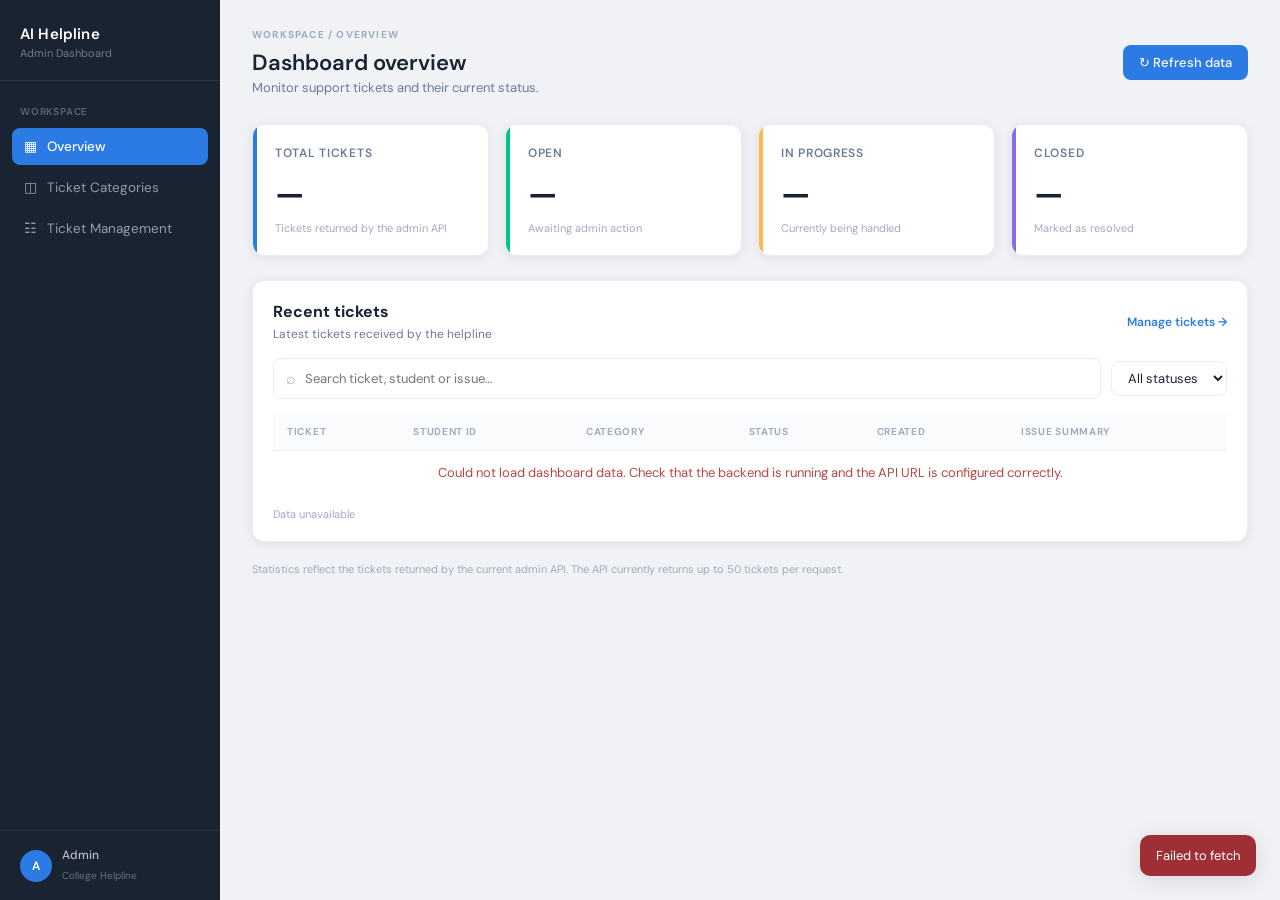
<file: frontend/index.html>
<!DOCTYPE html>
<html lang="en">
<head>
  <meta charset="UTF-8">
  <meta name="viewport" content="width=device-width, initial-scale=1.0">
  <meta name="description" content="AI Helpline administration dashboard">
  <title>Overview — AI Helpline</title>
  <link rel="stylesheet" href="style.css">
</head>
<body>
<aside class="sidebar">
  <div class="sidebar-brand"><h1>AI Helpline</h1><p>Admin Dashboard</p></div>
  <nav class="sidebar-nav" aria-label="Main navigation">
    <span class="nav-label">Workspace</span>
    <a href="index.html" class="nav-item" data-page="index.html">▦ <span>Overview</span></a>
    <a href="tickets.html" class="nav-item" data-page="tickets.html">◫ <span>Ticket Categories</span></a>
    <a href="ticket-list.html" class="nav-item" data-page="ticket-list.html">☷ <span>Ticket Management</span></a>
  </nav>
  <div class="sidebar-footer"><div class="avatar">A</div><div class="avatar-info"><p>Admin</p><span>College Helpline</span></div></div>
</aside>

<main class="main">
  <header class="page-header">
    <div><p class="eyebrow">WORKSPACE / OVERVIEW</p><h2>Dashboard overview</h2><p>Monitor support tickets and their current status.</p></div>
    <button class="btn btn-primary" id="refreshButton" type="button">↻ Refresh data</button>
  </header>

  <section class="stats-grid overview-stats" aria-label="Ticket statistics">
    <article class="stat-card blue"><div class="stat-card-title">Total tickets</div><div class="stat-number" id="stat-total">—</div><p class="stat-hint">Tickets returned by the admin API</p></article>
    <article class="stat-card green"><div class="stat-card-title">Open</div><div class="stat-number" id="stat-open">—</div><p class="stat-hint">Awaiting admin action</p></article>
    <article class="stat-card orange"><div class="stat-card-title">In progress</div><div class="stat-number" id="stat-progress">—</div><p class="stat-hint">Currently being handled</p></article>
    <article class="stat-card purple"><div class="stat-card-title">Closed</div><div class="stat-number" id="stat-closed">—</div><p class="stat-hint">Marked as resolved</p></article>
  </section>

  <section class="panel">
    <div class="section-heading"><div><h3>Recent tickets</h3><p>Latest tickets received by the helpline</p></div><a class="text-link" href="ticket-list.html">Manage tickets →</a></div>
    <div class="toolbar">
      <label class="search-control"><span aria-hidden="true">⌕</span><input id="ticketSearch" type="search" placeholder="Search ticket, student or issue…" autocomplete="off"></label>
      <select class="filter-select" id="statusFilter" aria-label="Filter by ticket status">
        <option value="all">All statuses</option><option value="Open">Open</option><option value="In Progress">In progress</option><option value="Closed">Closed</option>
      </select>
    </div>
    <div class="table-scroll">
      <table>
        <thead><tr><th>Ticket</th><th>Student ID</th><th>Category</th><th>Status</th><th>Created</th><th>Issue summary</th></tr></thead>
        <tbody id="recentTickets"><tr><td colspan="6" class="loading">Loading tickets…</td></tr></tbody>
      </table>
    </div>
    <div class="table-footer"><span id="resultCount">Loading…</span><span id="lastUpdated" aria-live="polite"></span></div>
  </section>
  <p class="dashboard-footnote">Statistics reflect the tickets returned by the current admin API. The API currently returns up to 50 tickets per request.</p>
</main>

<script src="app.js"></script>
<script>
let tickets = [];
const byId = id => document.getElementById(id);

function renderTickets() {
  const query = byId("ticketSearch").value.trim().toLowerCase();
  const status = byId("statusFilter").value;
  const filtered = tickets.filter(ticket => {
    const haystack = [ticket.id, ticket.student_id, ticket.student_name, ticket.category, ticket.issue].join(" ").toLowerCase();
    return (!query || haystack.includes(query)) && (status === "all" || ticket.status === status);
  });
  byId("resultCount").textContent = `${filtered.length} ticket${filtered.length === 1 ? "" : "s"} shown`;
  byId("recentTickets").innerHTML = filtered.length ? filtered.map(ticket => `
    <tr>
      <td><a class="mono" href="ticket-list.html?ticket=${encodeURIComponent(ticket.id)}">#${escapeHtml(ticket.id)}</a></td>
      <td>${escapeHtml(ticket.student_id || "—")}</td>
      <td>${escapeHtml(categoryEmoji(ticket.category))} ${escapeHtml(ticket.category || "Other")}</td>
      <td>${statusBadge(ticket.status)}</td>
      <td>${escapeHtml(formatDate(ticket.created_at))}<span class="cell-subtext">${escapeHtml(formatTime(ticket.created_at))}</span></td>
      <td class="summary-cell" title="${escapeHtml(ticket.issue || "")}">${escapeHtml(truncate(ticket.issue, 72))}</td>
    </tr>`).join("") : '<tr><td colspan="6" class="empty-state">No matching tickets found.</td></tr>';
}

async function loadDashboard() {
  const button = byId("refreshButton");
  button.disabled = true;
  button.textContent = "Refreshing…";
  try {
    const [stats, data] = await Promise.all([fetchTicketStats(), fetchTickets()]);
    tickets = Array.isArray(data) ? data : [];
    byId("stat-total").textContent = stats.total ?? tickets.length;
    byId("stat-open").textContent = stats.open ?? 0;
    byId("stat-progress").textContent = stats.in_progress ?? 0;
    byId("stat-closed").textContent = stats.closed ?? 0;
    renderTickets();
    byId("lastUpdated").textContent = `Updated at ${new Date().toLocaleTimeString("en-IN", {hour:"2-digit", minute:"2-digit"})}`;
  } catch (error) {
    byId("recentTickets").innerHTML = '<tr><td colspan="6" class="error-state">Could not load dashboard data. Check that the backend is running and the API URL is configured correctly.</td></tr>';
    byId("resultCount").textContent = "Data unavailable";
    showToast(error.message || "Unable to load dashboard", "error");
  } finally {
    button.disabled = false;
    button.textContent = "↻ Refresh data";
  }
}

byId("refreshButton").addEventListener("click", loadDashboard);
byId("ticketSearch").addEventListener("input", renderTickets);
byId("statusFilter").addEventListener("change", renderTickets);
loadDashboard();
</script>
</body>
</html>
</file>
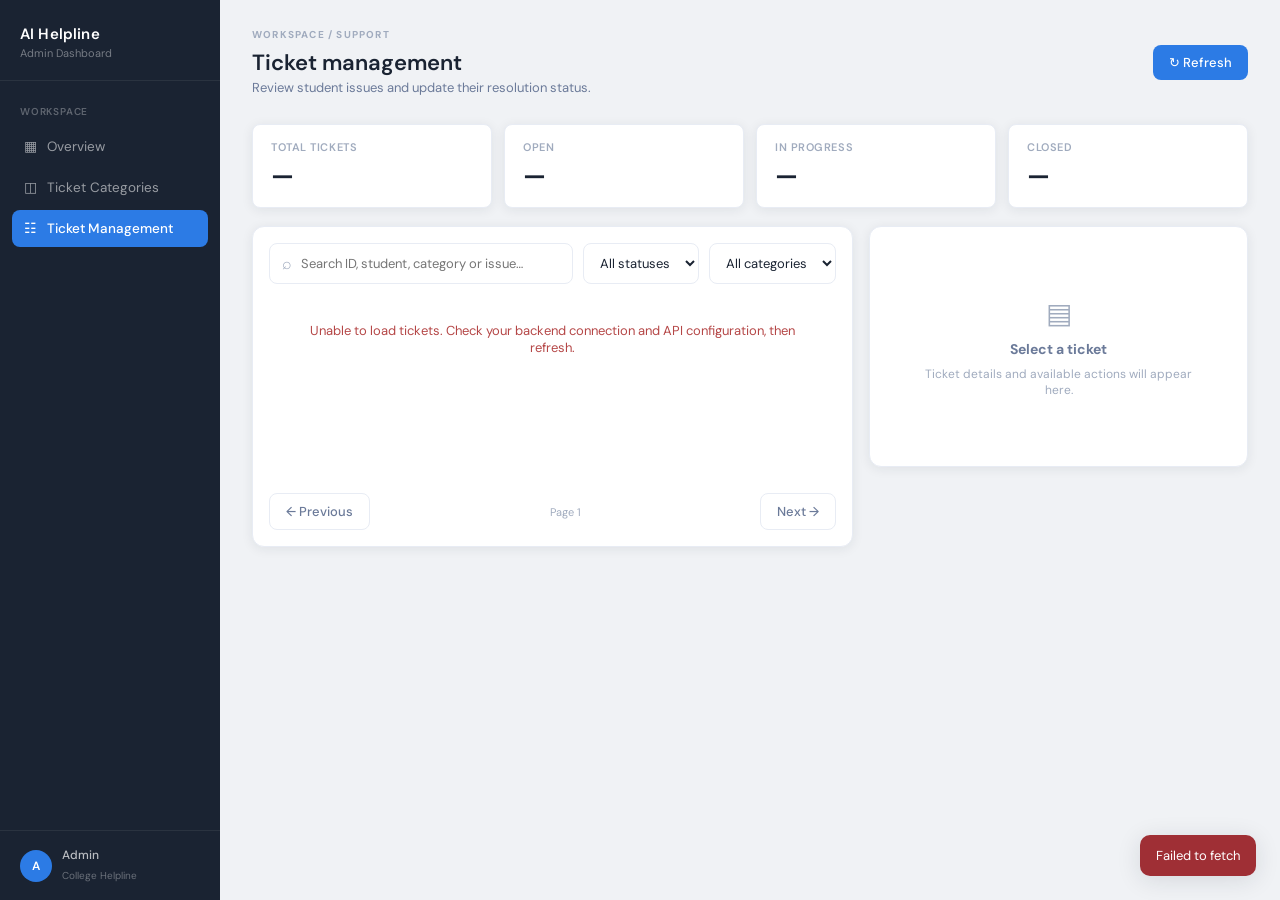
<file: frontend/ticket-list.html>
<!DOCTYPE html>
<html lang="en">
<head>
  <meta charset="UTF-8"><meta name="viewport" content="width=device-width, initial-scale=1.0">
  <meta name="description" content="Search and manage AI Helpline support tickets"><title>Ticket Management — AI Helpline</title>
  <link rel="stylesheet" href="style.css">
</head>
<body>
<aside class="sidebar">
  <div class="sidebar-brand"><h1>AI Helpline</h1><p>Admin Dashboard</p></div>
  <nav class="sidebar-nav" aria-label="Main navigation">
    <span class="nav-label">Workspace</span>
    <a href="index.html" class="nav-item" data-page="index.html">▦ <span>Overview</span></a>
    <a href="tickets.html" class="nav-item" data-page="tickets.html">◫ <span>Ticket Categories</span></a>
    <a href="ticket-list.html" class="nav-item" data-page="ticket-list.html">☷ <span>Ticket Management</span></a>
  </nav>
  <div class="sidebar-footer"><div class="avatar">A</div><div class="avatar-info"><p>Admin</p><span>College Helpline</span></div></div>
</aside>
<main class="main">
  <header class="page-header"><div><p class="eyebrow">WORKSPACE / SUPPORT</p><h2>Ticket management</h2><p>Review student issues and update their resolution status.</p></div><button class="btn btn-primary" id="refreshTickets" type="button">↻ Refresh</button></header>
  <section class="ticket-summary" aria-label="Ticket totals">
    <div class="mini-stat"><span>Total tickets</span><strong id="count-all">—</strong></div>
    <div class="mini-stat"><span>Open</span><strong id="count-open">—</strong></div>
    <div class="mini-stat"><span>In progress</span><strong id="count-progress">—</strong></div>
    <div class="mini-stat"><span>Closed</span><strong id="count-closed">—</strong></div>
  </section>
  <section class="ticket-workspace">
    <div class="panel ticket-browser">
      <div class="toolbar ticket-toolbar">
        <label class="search-control"><span aria-hidden="true">⌕</span><input id="searchInput" type="search" placeholder="Search ID, student, category or issue…" autocomplete="off"></label>
        <select class="filter-select" id="statusFilter" aria-label="Filter tickets"><option value="all">All statuses</option><option>Open</option><option>In Progress</option><option>Closed</option></select>
        <select class="filter-select" id="categoryFilter" aria-label="Filter by category"><option value="all">All categories</option><option value="fees">Fees</option><option value="hostel">Hostel</option><option value="exam">Exam</option><option value="attendance">Attendance</option><option value="document">Document</option><option value="technical">Technical</option><option value="other">Other</option></select>
      </div>
      <div id="ticketList" class="ticket-list" aria-live="polite"><div class="loading">Loading tickets…</div></div>
      <div class="pagination"><button class="btn btn-secondary" id="previousPage" type="button">← Previous</button><span id="pageLabel">Page 1</span><button class="btn btn-secondary" id="nextPage" type="button">Next →</button></div>
    </div>
    <aside class="panel ticket-detail" id="detailPanel" aria-live="polite"><div class="empty-state"><div class="empty-icon">▤</div><h3>Select a ticket</h3><p>Ticket details and available actions will appear here.</p></div></aside>
  </section>
</main>
<script src="app.js"></script>
<script>
let allTickets = [], selectedId = null, currentPage = 1;
const PAGE_SIZE = 8;
const el = id => document.getElementById(id);
const categoryNames = {fees:"Fees",hostel:"Hostel",exam:"Exam",attendance:"Attendance",document:"Document",technical:"Technical",other:"Other"};
const params = new URLSearchParams(location.search);
const requestedTicket = params.get("ticket");
const requestedCategory = params.get("category");
if (requestedCategory && [...el("categoryFilter").options].some(option => option.value === requestedCategory)) {
  el("categoryFilter").value = requestedCategory;
}

function filteredTickets() {
  const query = el("searchInput").value.trim().toLowerCase();
  const status = el("statusFilter").value;
  const category = el("categoryFilter").value;
  return allTickets.filter(t => {
    const searchable = [t.id,t.student_id,t.student_name,t.category,t.issue,t.assigned_to].join(" ").toLowerCase();
    return (!query || searchable.includes(query)) && (status === "all" || t.status === status) && (category === "all" || t.category === category);
  });
}

function renderList() {
  const filtered = filteredTickets();
  const pages = Math.max(1, Math.ceil(filtered.length / PAGE_SIZE));
  currentPage = Math.min(currentPage, pages);
  const visible = filtered.slice((currentPage - 1) * PAGE_SIZE, currentPage * PAGE_SIZE);
  el("ticketList").innerHTML = visible.length ? visible.map(t => `
    <button type="button" class="ticket-row ${selectedId === t.id ? "selected" : ""}" data-ticket-id="${escapeHtml(t.id)}">
      <span class="ticket-row-main"><strong>#${escapeHtml(t.id)} · ${escapeHtml(t.student_id || "Unknown student")}</strong><span>${escapeHtml(truncate(t.issue,76))}</span><small>${escapeHtml(categoryNames[t.category] || t.category || "Other")} · ${escapeHtml(timeAgo(t.created_at))}</small></span>
      ${statusBadge(t.status)}
    </button>`).join("") : '<div class="empty-state"><div class="empty-icon">⌕</div><h3>No tickets found</h3><p>Try changing your search or filters.</p></div>';
  el("pageLabel").textContent = `Page ${currentPage} of ${pages} · ${filtered.length} tickets`;
  el("previousPage").disabled = currentPage <= 1;
  el("nextPage").disabled = currentPage >= pages;
  el("ticketList").querySelectorAll("[data-ticket-id]").forEach(button => button.addEventListener("click", () => selectTicket(button.dataset.ticketId)));
}

function selectTicket(id) {
  selectedId = id;
  const ticket = allTickets.find(t => String(t.id) === String(id));
  if (!ticket) return;
  renderList();
  const closed = ticket.status === "Closed";
  el("detailPanel").innerHTML = `
    <div class="detail-heading"><div><span class="eyebrow">TICKET DETAILS</span><h3>Ticket #${escapeHtml(ticket.id)}</h3></div>${statusBadge(ticket.status)}</div>
    <div class="detail-grid">
      <div class="detail-field"><label>Student ID</label><p>${escapeHtml(ticket.student_id || "—")}</p></div>
      <div class="detail-field"><label>Student name</label><p>${escapeHtml(ticket.student_name || "—")}</p></div>
      <div class="detail-field"><label>Category</label><p>${escapeHtml(categoryNames[ticket.category] || ticket.category || "Other")}</p></div>
      <div class="detail-field"><label>Priority</label><p>${escapeHtml(ticket.priority || "Normal")}</p></div>
      <div class="detail-field"><label>Assigned department</label><p>${escapeHtml(ticket.assigned_to || "Not assigned")}</p></div>
      <div class="detail-field"><label>Created</label><p>${escapeHtml(formatDate(ticket.created_at))} · ${escapeHtml(formatTime(ticket.created_at))}</p></div>
    </div>
    <div class="detail-field"><label>Issue description</label><p class="detail-description">${escapeHtml(ticket.issue || "No description provided.")}</p></div>
    <div class="detail-field"><label>Admin note</label><p class="detail-description">${escapeHtml(ticket.admin_note || "No admin note yet.")}</p></div>
    ${closed ? '<div class="resolved-message">✓ This ticket is marked as closed.</div>' : `
      <form id="closeTicketForm" class="close-ticket-form">
        <label for="adminNoteInput">Resolution note <span>(optional)</span></label>
        <textarea id="adminNoteInput" rows="3" maxlength="1000" placeholder="Add a short note about the action taken…"></textarea>
        <button class="btn btn-primary btn-full" type="submit">Mark ticket as closed</button>
      </form>`}
  `;
  const form = el("closeTicketForm");
  if (form) form.addEventListener("submit", async event => {
    event.preventDefault();
    const button = form.querySelector("button");
    button.disabled = true; button.textContent = "Saving…";
    try {
      await closeTicket(ticket.id, el("adminNoteInput").value.trim());
      showToast(`Ticket #${ticket.id} marked as closed.`);
      await loadTickets();
      selectTicket(ticket.id);
    } catch (error) {
      showToast(error.message || "Could not update ticket.", "error");
      button.disabled = false; button.textContent = "Mark ticket as closed";
    }
  });
}

async function loadTickets() {
  el("refreshTickets").disabled = true;
  try {
    const [tickets, stats] = await Promise.all([fetchTickets(), fetchTicketStats()]);
    allTickets = Array.isArray(tickets) ? tickets : [];
    el("count-all").textContent = stats.total ?? allTickets.length;
    el("count-open").textContent = stats.open ?? 0;
    el("count-progress").textContent = stats.in_progress ?? 0;
    el("count-closed").textContent = stats.closed ?? 0;
    renderList();
    if (selectedId !== null && allTickets.some(t => String(t.id) === String(selectedId))) selectTicket(selectedId);
    else if (requestedTicket && allTickets.some(t => String(t.id) === requestedTicket)) selectTicket(requestedTicket);
  } catch (error) {
    el("ticketList").innerHTML = '<div class="error-state">Unable to load tickets. Check your backend connection and API configuration, then refresh.</div>';
    showToast(error.message || "Unable to load tickets.", "error");
  } finally { el("refreshTickets").disabled = false; }
}

["searchInput","statusFilter","categoryFilter"].forEach(id => el(id).addEventListener(id === "searchInput" ? "input" : "change", () => { currentPage = 1; renderList(); }));
el("previousPage").addEventListener("click", () => { currentPage--; renderList(); });
el("nextPage").addEventListener("click", () => { currentPage++; renderList(); });
el("refreshTickets").addEventListener("click", loadTickets);
loadTickets();
</script>
</body>
</html>
</file>
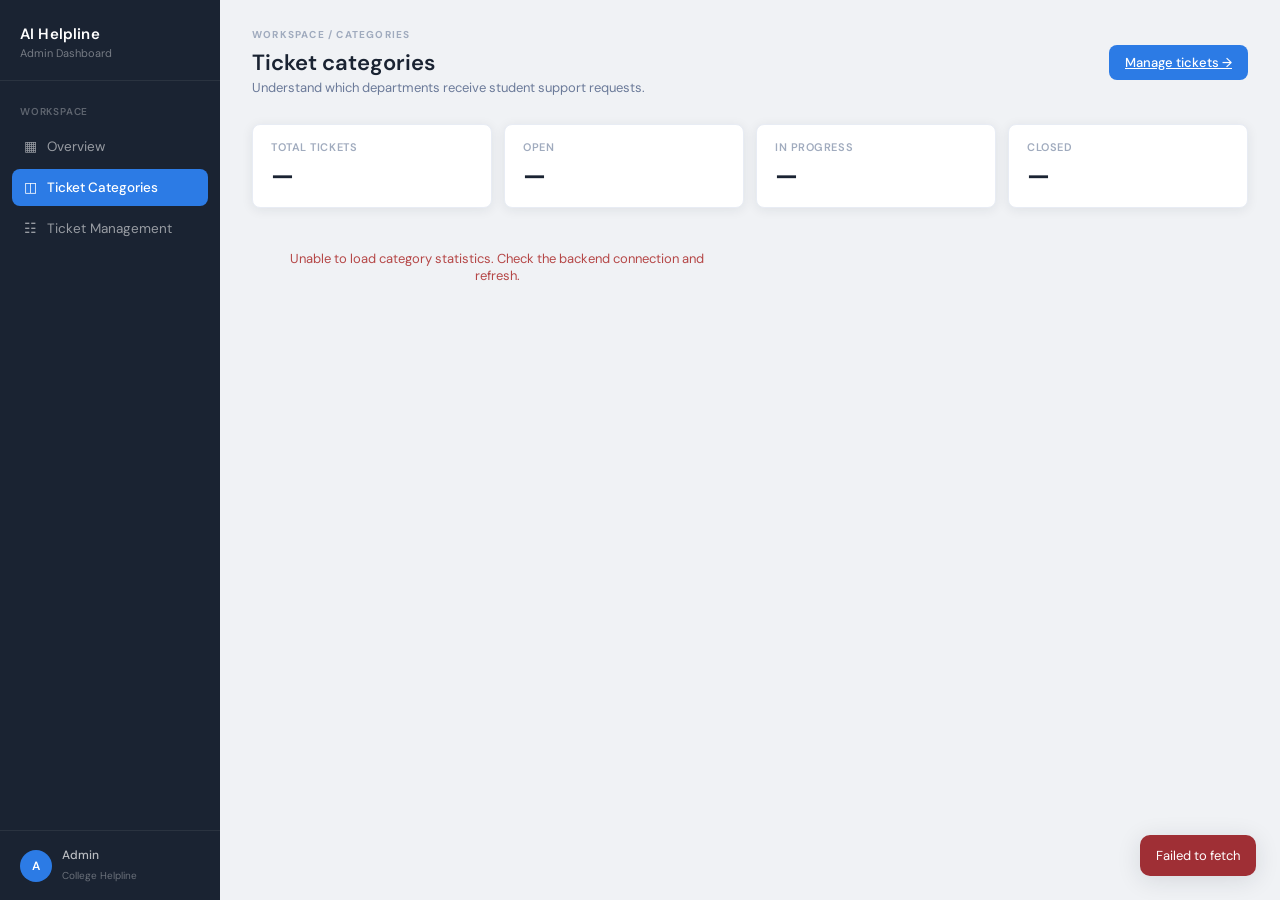
<file: frontend/tickets.html>
<!DOCTYPE html>
<html lang="en">
<head>
  <meta charset="UTF-8"><meta name="viewport" content="width=device-width, initial-scale=1.0">
  <meta name="description" content="AI Helpline ticket categories"><title>Ticket Categories — AI Helpline</title><link rel="stylesheet" href="style.css">
</head>
<body>
<aside class="sidebar"><div class="sidebar-brand"><h1>AI Helpline</h1><p>Admin Dashboard</p></div>
  <nav class="sidebar-nav" aria-label="Main navigation"><span class="nav-label">Workspace</span>
    <a href="index.html" class="nav-item" data-page="index.html">▦ <span>Overview</span></a>
    <a href="tickets.html" class="nav-item" data-page="tickets.html">◫ <span>Ticket Categories</span></a>
    <a href="ticket-list.html" class="nav-item" data-page="ticket-list.html">☷ <span>Ticket Management</span></a>
  </nav><div class="sidebar-footer"><div class="avatar">A</div><div class="avatar-info"><p>Admin</p><span>College Helpline</span></div></div>
</aside>
<main class="main">
  <header class="page-header"><div><p class="eyebrow">WORKSPACE / CATEGORIES</p><h2>Ticket categories</h2><p>Understand which departments receive student support requests.</p></div><a class="btn btn-primary" href="ticket-list.html">Manage tickets →</a></header>
  <section class="ticket-summary" aria-label="Ticket totals">
    <div class="mini-stat"><span>Total tickets</span><strong id="total-count">—</strong></div><div class="mini-stat"><span>Open</span><strong id="open-count">—</strong></div>
    <div class="mini-stat"><span>In progress</span><strong id="progress-count">—</strong></div><div class="mini-stat"><span>Closed</span><strong id="closed-count">—</strong></div>
  </section>
  <section class="category-grid category-grid-polished" id="categoryGrid"><div class="loading">Loading category data…</div></section>
</main>
<script src="app.js"></script>
<script>
const categories = [
  {key:"fees",label:"Fees & Payments",icon:"💰",department:"Accounts Department",description:"Fee balances, payments and challans"},
  {key:"hostel",label:"Hostel",icon:"🏠",department:"Hostel Administration",description:"Room allocation and hostel facilities"},
  {key:"exam",label:"Examinations",icon:"📝",department:"Examination Cell",description:"Exam schedules, marks and results"},
  {key:"attendance",label:"Attendance",icon:"📊",department:"Academic Department",description:"Attendance records and corrections"},
  {key:"document",label:"Documents",icon:"📄",department:"Admin Office",description:"Certificates and student documents"},
  {key:"technical",label:"Technical Support",icon:"🔧",department:"IT Support",description:"Portal and technical issues"},
  {key:"other",label:"Other Requests",icon:"💬",department:"Student Affairs",description:"General student queries"},
];
async function loadCategories() {
  try {
    const stats = await fetchTicketStats();
    document.getElementById("total-count").textContent = stats.total ?? 0;
    document.getElementById("open-count").textContent = stats.open ?? 0;
    document.getElementById("progress-count").textContent = stats.in_progress ?? 0;
    document.getElementById("closed-count").textContent = stats.closed ?? 0;
    const counts = stats.by_category || {};
    document.getElementById("categoryGrid").innerHTML = categories.map(category => {
      const count = counts[category.key] || 0;
      return `<a class="category-card category-card-polished" href="ticket-list.html?category=${encodeURIComponent(category.key)}">
        <div class="cat-icon category-icon-${category.key}">${category.icon}</div>
        <div class="cat-info"><span class="category-department">${escapeHtml(category.department)}</span><h3>${escapeHtml(category.label)}</h3><p>${escapeHtml(category.description)}</p><strong class="category-count">${count}</strong><span class="category-count-label">ticket${count === 1 ? "" : "s"}</span></div><span class="category-arrow">→</span>
      </a>`;
    }).join("");
  } catch (error) {
    document.getElementById("categoryGrid").innerHTML = '<div class="error-state">Unable to load category statistics. Check the backend connection and refresh.</div>';
    showToast(error.message || "Unable to load categories.", "error");
  }
}
loadCategories();
</script>
</body>
</html>
</file>
<file: frontend/style.css>
@import url('https://fonts.googleapis.com/css2?family=DM+Sans:wght@300;400;500;600&family=DM+Mono:wght@400;500&display=swap');

*, *::before, *::after { box-sizing: border-box; margin: 0; padding: 0; }
/* Root Variables */
:root {
  --bg:        #F0F2F5;
  --surface:   #FFFFFF;
  --sidebar:   #1A2332;
  --sidebar-hover: #243044;
  --sidebar-active: #2C7BE5;
  --primary:   #2C7BE5;
  --primary-light: #EAF2FF;
  --success:   #00C48C;
  --success-light: #E6FAF5;
  --danger:    #FF5C5C;
  --danger-light: #FFF0F0;
  --warning:   #FFB547;
  --warning-light: #FFF8ED;
  --text-primary: #1A2332;
  --text-secondary: #6B7A99;
  --text-muted: #A0ABBE;
  --border:    #E8ECF4;
  --radius:    12px;
  --radius-sm: 8px;
  --shadow:    0 2px 12px rgba(26,35,50,0.08);
  --shadow-md: 0 4px 24px rgba(26,35,50,0.12);
  --font: 'DM Sans', sans-serif;
  --font-mono: 'DM Mono', monospace;
}

body {
  font-family: var(--font);
  background: var(--bg);
  color: var(--text-primary);
  min-height: 100vh;
  display: flex;
}

/* ── SIDEBAR ── */
.sidebar {
  width: 220px;
  min-height: 100vh;
  background: var(--sidebar);
  display: flex;
  flex-direction: column;
  position: fixed;
  top: 0; left: 0;
  z-index: 100;
}

.sidebar-brand {
  padding: 24px 20px 20px;
  border-bottom: 1px solid rgba(255,255,255,0.07);
}

.sidebar-brand h1 {
  font-size: 15px;
  font-weight: 600;
  color: #fff;
  letter-spacing: 0.01em;
}

.sidebar-brand p {
  font-size: 11px;
  color: rgba(255,255,255,0.4);
  margin-top: 2px;
}

.sidebar-nav {
  padding: 16px 12px;
  flex: 1;
  display: flex;
  flex-direction: column;
  gap: 4px;
}

.nav-label {
  font-size: 10px;
  font-weight: 600;
  color: rgba(255,255,255,0.3);
  letter-spacing: 0.08em;
  text-transform: uppercase;
  padding: 8px 8px 6px;
}

.nav-item {
  display: flex;
  align-items: center;
  gap: 10px;
  padding: 10px 12px;
  border-radius: var(--radius-sm);
  color: rgba(255,255,255,0.55);
  text-decoration: none;
  font-size: 13.5px;
  font-weight: 400;
  transition: all 0.15s ease;
  cursor: pointer;
}

.nav-item:hover {
  background: var(--sidebar-hover);
  color: rgba(255,255,255,0.85);
}

.nav-item.active {
  background: var(--sidebar-active);
  color: #fff;
  font-weight: 500;
}

.nav-item svg {
  width: 16px;
  height: 16px;
  flex-shrink: 0;
  opacity: 0.8;
}

.nav-item.active svg { opacity: 1; }

.sidebar-footer {
  padding: 16px 20px;
  border-top: 1px solid rgba(255,255,255,0.07);
  display: flex;
  align-items: center;
  gap: 10px;
}

.avatar {
  width: 32px;
  height: 32px;
  border-radius: 50%;
  background: var(--sidebar-active);
  display: flex;
  align-items: center;
  justify-content: center;
  font-size: 12px;
  font-weight: 600;
  color: #fff;
  flex-shrink: 0;
}

.avatar-info p { font-size: 12px; color: rgba(255,255,255,0.7); font-weight: 500; }
.avatar-info span { font-size: 10px; color: rgba(255,255,255,0.35); }

/* ── MAIN CONTENT ── */
.main {
  margin-left: 220px;
  flex: 1;
  padding: 28px 32px;
  min-height: 100vh;
}

/* ── PAGE HEADER ── */
.page-header {
  display: flex;
  align-items: center;
  justify-content: space-between;
  margin-bottom: 28px;
}

.page-header h2 {
  font-size: 22px;
  font-weight: 600;
  color: var(--text-primary);
}

.page-header p {
  font-size: 13px;
  color: var(--text-secondary);
  margin-top: 2px;
}

/* ── STAT CARDS ── */
.stats-grid {
  display: grid;
  grid-template-columns: repeat(3, 1fr);
  gap: 16px;
  margin-bottom: 24px;
}

.stat-card {
  background: var(--surface);
  border-radius: var(--radius);
  padding: 20px 22px;
  box-shadow: var(--shadow);
  border: 1px solid var(--border);
  position: relative;
  overflow: hidden;
}

.stat-card::before {
  content: '';
  position: absolute;
  top: 0; left: 0;
  width: 4px;
  height: 100%;
  border-radius: 4px 0 0 4px;
}

.stat-card.blue::before  { background: var(--primary); }
.stat-card.green::before { background: var(--success); }
.stat-card.orange::before{ background: var(--warning); }

.stat-card-title {
  font-size: 12px;
  font-weight: 600;
  color: var(--text-secondary);
  text-transform: uppercase;
  letter-spacing: 0.06em;
  margin-bottom: 14px;
}

.stat-row {
  display: flex;
  gap: 20px;
}

.stat-item label {
  display: block;
  font-size: 11px;
  color: var(--text-muted);
  margin-bottom: 4px;
}

.stat-item .val {
  font-size: 26px;
  font-weight: 600;
  line-height: 1;
}

.stat-item .val.green { color: var(--success); }
.stat-item .val.red   { color: var(--danger); }
.stat-item .val.blue  { color: var(--primary); }
.stat-item .val.dark  { color: var(--text-primary); }

/* ── FILTER BAR ── */
.filter-bar {
  display: flex;
  align-items: center;
  justify-content: space-between;
  margin-bottom: 16px;
}

.filter-bar h3 {
  font-size: 15px;
  font-weight: 600;
}

.filter-select {
  font-family: var(--font);
  font-size: 13px;
  padding: 7px 12px;
  border: 1px solid var(--border);
  border-radius: var(--radius-sm);
  background: var(--surface);
  color: var(--text-primary);
  cursor: pointer;
  outline: none;
}

/* ── TABLE ── */
.table-card {
  background: var(--surface);
  border-radius: var(--radius);
  box-shadow: var(--shadow);
  border: 1px solid var(--border);
  overflow: hidden;
}

.table-card table {
  width: 100%;
  border-collapse: collapse;
  font-size: 13.5px;
}

.table-card thead th {
  padding: 13px 18px;
  text-align: left;
  font-size: 11px;
  font-weight: 600;
  color: var(--text-muted);
  text-transform: uppercase;
  letter-spacing: 0.06em;
  background: #FAFBFD;
  border-bottom: 1px solid var(--border);
}

.table-card tbody td {
  padding: 13px 18px;
  border-bottom: 1px solid var(--border);
  color: var(--text-primary);
  vertical-align: middle;
}

.table-card tbody tr:last-child td { border-bottom: none; }
.table-card tbody tr:hover { background: #FAFBFD; }

.mono { font-family: var(--font-mono); font-size: 12px; color: var(--primary); }

.badge {
  display: inline-block;
  padding: 3px 9px;
  border-radius: 20px;
  font-size: 11px;
  font-weight: 500;
}

.badge-open    { background: var(--primary-light); color: var(--primary); }
.badge-closed  { background: var(--success-light); color: var(--success); }
.badge-progress{ background: var(--warning-light); color: var(--warning); }

.summary-text {
  color: var(--text-secondary);
  font-size: 13px;
  max-width: 380px;
  white-space: nowrap;
  overflow: hidden;
  text-overflow: ellipsis;
}

/* ── CATEGORY CARDS ── */
.category-grid {
  display: grid;
  grid-template-columns: repeat(2, 1fr);
  gap: 16px;
}

.category-card {
  background: var(--surface);
  border-radius: var(--radius);
  padding: 22px 24px;
  box-shadow: var(--shadow);
  border: 1px solid var(--border);
  display: flex;
  align-items: center;
  gap: 18px;
  cursor: pointer;
  transition: all 0.18s ease;
  text-decoration: none;
}

.category-card:hover {
  box-shadow: var(--shadow-md);
  transform: translateY(-2px);
  border-color: var(--primary);
}

.cat-icon {
  width: 52px;
  height: 52px;
  border-radius: var(--radius-sm);
  display: flex;
  align-items: center;
  justify-content: center;
  flex-shrink: 0;
  font-size: 22px;
}

.cat-icon.fees    { background: #EAF2FF; }
.cat-icon.tech    { background: #FFF0F0; }
.cat-icon.doc     { background: #EAF2FF; }
.cat-icon.exam    { background: #E6FAF5; }
.cat-icon.hostel  { background: #FFF8ED; }
.cat-icon.other   { background: #F5F0FF; }

.cat-info h3 { font-size: 15px; font-weight: 600; margin-bottom: 4px; }
.cat-info p  { font-size: 13px; color: var(--text-secondary); }
.cat-info .count { font-size: 22px; font-weight: 600; color: var(--primary); margin-top: 2px; }

/* ── TICKET LIST ── */
.ticket-layout {
  display: grid;
  grid-template-columns: 1fr 360px;
  gap: 16px;
  align-items: start;
}

.search-bar {
  display: flex;
  align-items: center;
  gap: 10px;
  background: var(--surface);
  border: 1px solid var(--border);
  border-radius: var(--radius-sm);
  padding: 9px 14px;
  margin-bottom: 14px;
}

.search-bar input {
  border: none;
  outline: none;
  font-family: var(--font);
  font-size: 13.5px;
  color: var(--text-primary);
  background: transparent;
  flex: 1;
}

.search-bar input::placeholder { color: var(--text-muted); }

.ticket-item {
  background: var(--surface);
  border: 1px solid var(--border);
  border-radius: var(--radius-sm);
  padding: 14px 16px;
  margin-bottom: 10px;
  cursor: pointer;
  transition: all 0.15s ease;
  display: flex;
  justify-content: space-between;
  align-items: flex-start;
}

.ticket-item:hover, .ticket-item.active {
  border-color: var(--primary);
  box-shadow: 0 0 0 3px var(--primary-light);
}

.ticket-item-left h4 { font-size: 13px; font-weight: 600; margin-bottom: 4px; }
.ticket-item-left p  { font-size: 12px; color: var(--text-secondary); }
.ticket-item-meta    { font-size: 11px; color: var(--text-muted); margin-top: 6px; font-family: var(--font-mono); }

.detail-card {
  background: var(--surface);
  border: 1px solid var(--border);
  border-radius: var(--radius);
  box-shadow: var(--shadow);
  padding: 20px;
  position: sticky;
  top: 28px;
}

.detail-card h3 { font-size: 14px; font-weight: 600; margin-bottom: 4px; }
.detail-card .detail-id { font-size: 12px; color: var(--text-secondary); font-family: var(--font-mono); margin-bottom: 16px; }

.detail-field { margin-bottom: 14px; }
.detail-field label { font-size: 11px; font-weight: 600; color: var(--text-muted); text-transform: uppercase; letter-spacing: 0.06em; display: block; margin-bottom: 4px; }
.detail-field p { font-size: 13px; color: var(--text-primary); line-height: 1.5; }

.detail-divider { height: 1px; background: var(--border); margin: 16px 0; }

.btn {
  display: inline-flex;
  align-items: center;
  gap: 6px;
  padding: 9px 16px;
  border-radius: var(--radius-sm);
  font-family: var(--font);
  font-size: 13px;
  font-weight: 500;
  cursor: pointer;
  border: none;
  transition: all 0.15s ease;
}

.btn-primary { background: var(--primary); color: #fff; }
.btn-primary:hover { background: #1a6dd4; }
.btn-danger  { background: var(--danger-light); color: var(--danger); }
.btn-danger:hover  { background: #ffd6d6; }
.btn-full { width: 100%; justify-content: center; }

/* ── DATE TABS ── */
.date-tabs {
  display: flex;
  gap: 6px;
  margin-bottom: 16px;
}

.date-tab {
  padding: 7px 16px;
  border-radius: var(--radius-sm);
  font-size: 13px;
  font-weight: 500;
  cursor: pointer;
  border: 1px solid var(--border);
  background: var(--surface);
  color: var(--text-secondary);
  transition: all 0.15s;
}

.date-tab.active {
  background: var(--primary);
  color: #fff;
  border-color: var(--primary);
}

/* ── EMPTY STATE ── */
.empty-state {
  text-align: center;
  padding: 48px 24px;
  color: var(--text-muted);
}

.empty-state p { font-size: 14px; margin-top: 8px; }

/* ── SCROLLBAR ── */
::-webkit-scrollbar { width: 6px; }
::-webkit-scrollbar-track { background: transparent; }
::-webkit-scrollbar-thumb { background: var(--border); border-radius: 3px; }

/* ── LOADING ── */
.loading { text-align: center; padding: 32px; color: var(--text-muted); font-size: 13px; }

/* ── ADMIN DASHBOARD POLISH ── */
.eyebrow{font-size:10px!important;font-weight:700!important;letter-spacing:.12em;color:var(--text-muted)!important;margin:0 0 7px!important}
.page-header{gap:16px;flex-wrap:wrap}
.page-header>div{min-width:220px}
.overview-stats{grid-template-columns:repeat(4,minmax(0,1fr))}
.stat-number{font-size:32px;font-weight:700;line-height:1.2;margin:8px 0;color:var(--text-primary)}
.stat-hint{font-size:11px;color:var(--text-muted)}
.stat-card.purple:before{background:#8b6be8}
.panel{background:var(--surface);border:1px solid var(--border);border-radius:var(--radius);box-shadow:var(--shadow);padding:20px;margin-bottom:20px;min-width:0}
.section-heading{display:flex;justify-content:space-between;align-items:center;gap:12px;margin-bottom:16px}
.section-heading h3{font-size:16px}.section-heading p{font-size:12px;color:var(--text-secondary);margin-top:4px}
.text-link{font-size:12px;font-weight:600;color:var(--primary);text-decoration:none;white-space:nowrap}
.text-link:hover{text-decoration:underline}
.toolbar{display:flex;align-items:center;gap:10px;margin-bottom:14px;flex-wrap:wrap}
.search-control{display:flex;align-items:center;gap:9px;background:#fff;border:1px solid var(--border);border-radius:var(--radius-sm);padding:9px 12px;min-width:220px;flex:1;color:var(--text-muted)}
.search-control input{border:0;outline:0;background:transparent;font:inherit;font-size:13px;width:100%;min-width:0;color:var(--text-primary)}
.search-control:focus-within{border-color:var(--primary);box-shadow:0 0 0 3px var(--primary-light)}
.table-scroll{width:100%;overflow-x:auto}
.table-scroll table{width:100%;border-collapse:collapse;white-space:nowrap;font-size:13px}
.table-scroll th{text-align:left;padding:12px 14px;background:#fafbfd;color:var(--text-muted);font-size:10px;letter-spacing:.07em;text-transform:uppercase;border-bottom:1px solid var(--border)}
.table-scroll td{padding:13px 14px;border-bottom:1px solid var(--border);vertical-align:middle}
.table-scroll tr:last-child td{border-bottom:0}
.table-scroll tbody tr:hover{background:#fafbfd}
.cell-subtext{display:block;color:var(--text-muted);font-size:11px;margin-top:3px}
.summary-cell{max-width:280px;overflow:hidden;text-overflow:ellipsis}
.table-footer{display:flex;justify-content:space-between;gap:12px;padding-top:13px;color:var(--text-muted);font-size:11px}
.dashboard-footnote{font-size:11px;color:var(--text-muted);margin-top:10px}
.badge-unknown{background:#f1f3f6;color:#657086}
.btn:disabled{opacity:.55;cursor:not-allowed}
.btn-secondary{background:#fff;color:var(--text-secondary);border:1px solid var(--border)}
.btn-secondary:hover:not(:disabled){border-color:var(--primary);color:var(--primary)}
.dashboard-toast{position:fixed;right:24px;bottom:24px;z-index:500;background:#172235;color:#fff;padding:12px 16px;border-radius:10px;box-shadow:var(--shadow-md);font-size:13px;opacity:0;transform:translateY(8px);pointer-events:none;transition:.2s}
.dashboard-toast.visible{opacity:1;transform:translateY(0)}
.dashboard-toast[data-type=error]{background:#9f2f35}
.error-state{padding:24px;text-align:center;color:#b54747;font-size:13px}
.ticket-summary{display:grid;grid-template-columns:repeat(4,minmax(0,1fr));gap:12px;margin-bottom:18px}
.mini-stat{background:var(--surface);border:1px solid var(--border);border-radius:var(--radius-sm);padding:15px 18px;box-shadow:var(--shadow)}
.mini-stat span{display:block;color:var(--text-muted);font-size:11px;font-weight:600;text-transform:uppercase;letter-spacing:.05em}
.mini-stat strong{display:block;font-size:25px;margin-top:5px;color:var(--text-primary)}
.ticket-workspace{display:grid;grid-template-columns:minmax(0,1.35fr) minmax(300px,.85fr);gap:16px;align-items:start}
.ticket-browser{padding:16px}
.ticket-toolbar{align-items:stretch}
.ticket-toolbar .search-control{flex-basis:260px}
.ticket-list{display:flex;flex-direction:column;gap:8px;min-height:180px}
.ticket-row{width:100%;display:flex;align-items:center;justify-content:space-between;gap:12px;text-align:left;padding:13px 14px;background:#fff;border:1px solid var(--border);border-radius:9px;cursor:pointer;font:inherit;transition:.15s}
.ticket-row:hover,.ticket-row.selected{border-color:var(--primary);background:#f8fbff;box-shadow:0 0 0 2px var(--primary-light)}
.ticket-row-main{display:flex;flex-direction:column;gap:5px;min-width:0}
.ticket-row-main strong{font-size:12px;color:var(--text-primary)}
.ticket-row-main>span{font-size:12px;color:var(--text-secondary);overflow:hidden;text-overflow:ellipsis}
.ticket-row-main small{font-size:10px;color:var(--text-muted)}
.pagination{display:flex;justify-content:space-between;align-items:center;gap:10px;margin-top:15px;font-size:11px;color:var(--text-muted)}
.ticket-detail{position:sticky;top:20px}
.detail-heading{display:flex;align-items:center;justify-content:space-between;gap:10px;margin-bottom:18px}
.detail-heading h3{font-size:18px;margin-top:3px}
.detail-grid{display:grid;grid-template-columns:1fr 1fr;gap:4px 14px}
.detail-field{min-width:0;margin-bottom:13px}
.detail-field label,.close-ticket-form label{display:block;font-size:10px;font-weight:700;color:var(--text-muted);text-transform:uppercase;letter-spacing:.06em;margin-bottom:5px}
.detail-field p{font-size:12px;overflow-wrap:anywhere}
.detail-description{padding:11px;background:#f7f9fc;border:1px solid var(--border);border-radius:8px;line-height:1.6!important;white-space:pre-wrap}
.close-ticket-form{border-top:1px solid var(--border);padding-top:15px;margin-top:5px}
.close-ticket-form label span{font-weight:400;text-transform:none;letter-spacing:0}
.close-ticket-form textarea{width:100%;border:1px solid var(--border);border-radius:8px;padding:10px;font:inherit;font-size:12px;resize:vertical;margin-bottom:10px;outline:0}
.close-ticket-form textarea:focus{border-color:var(--primary);box-shadow:0 0 0 3px var(--primary-light)}
.resolved-message{padding:12px;border-radius:8px;background:var(--success-light);color:#087d60;font-size:12px;font-weight:600;text-align:center}
.empty-icon{font-size:28px;color:var(--text-muted);margin-bottom:8px}
.empty-state h3{font-size:14px;color:var(--text-secondary)}
.empty-state p{font-size:12px}
.category-grid-polished{grid-template-columns:repeat(2,minmax(0,1fr));margin-top:18px}
.category-card-polished{position:relative;min-width:0;padding:20px}
.category-card-polished .cat-info{min-width:0}
.category-department{font-size:10px;color:var(--text-muted);text-transform:uppercase;letter-spacing:.05em}
.category-card-polished .cat-info h3{margin:4px 0}
.category-card-polished .cat-info p{font-size:11px}
.category-count{display:inline-block;font-size:23px;color:var(--primary);margin-top:9px}
.category-count-label{font-size:11px;color:var(--text-muted);margin-left:5px}
.category-arrow{margin-left:auto;color:var(--primary);font-size:20px}
.category-icon-attendance{background:#eaf8f2}.category-icon-technical{background:#fff0f0}
.category-icon-other{background:#f5f0ff}
@media(max-width:1100px){.overview-stats{grid-template-columns:repeat(2,minmax(0,1fr))}.ticket-workspace{grid-template-columns:1fr}.ticket-detail{position:static}}
@media(max-width:760px){.sidebar{width:68px}.sidebar-brand{padding:18px 8px;text-align:center}.sidebar-brand h1{font-size:0}.sidebar-brand h1:after{content:"AI";font-size:15px}.sidebar-brand p,.nav-label,.nav-item span,.avatar-info{display:none}.sidebar-nav{padding:12px 8px}.nav-item{justify-content:center;padding:12px 6px;font-size:0}.nav-item:first-letter{font-size:17px}.nav-item svg{width:19px;height:19px}.sidebar-footer{justify-content:center;padding:12px 4px}.main{margin-left:68px;padding:20px 14px}.ticket-summary{grid-template-columns:repeat(2,minmax(0,1fr))}.category-grid-polished{grid-template-columns:1fr}.page-header h2{font-size:20px}.panel{padding:14px}.ticket-toolbar .search-control{flex-basis:100%}.detail-grid{grid-template-columns:1fr 1fr}}
@media(max-width:480px){.overview-stats{grid-template-columns:1fr 1fr;gap:9px}.stat-card{padding:14px}.stat-number{font-size:25px}.stat-hint{font-size:10px}.page-header{align-items:flex-start}.page-header .btn{width:100%;justify-content:center}.ticket-row{align-items:flex-start}.ticket-row .badge{white-space:nowrap}.detail-grid{grid-template-columns:1fr}.table-footer{flex-direction:column}.search-control{min-width:100%}}
</file>
